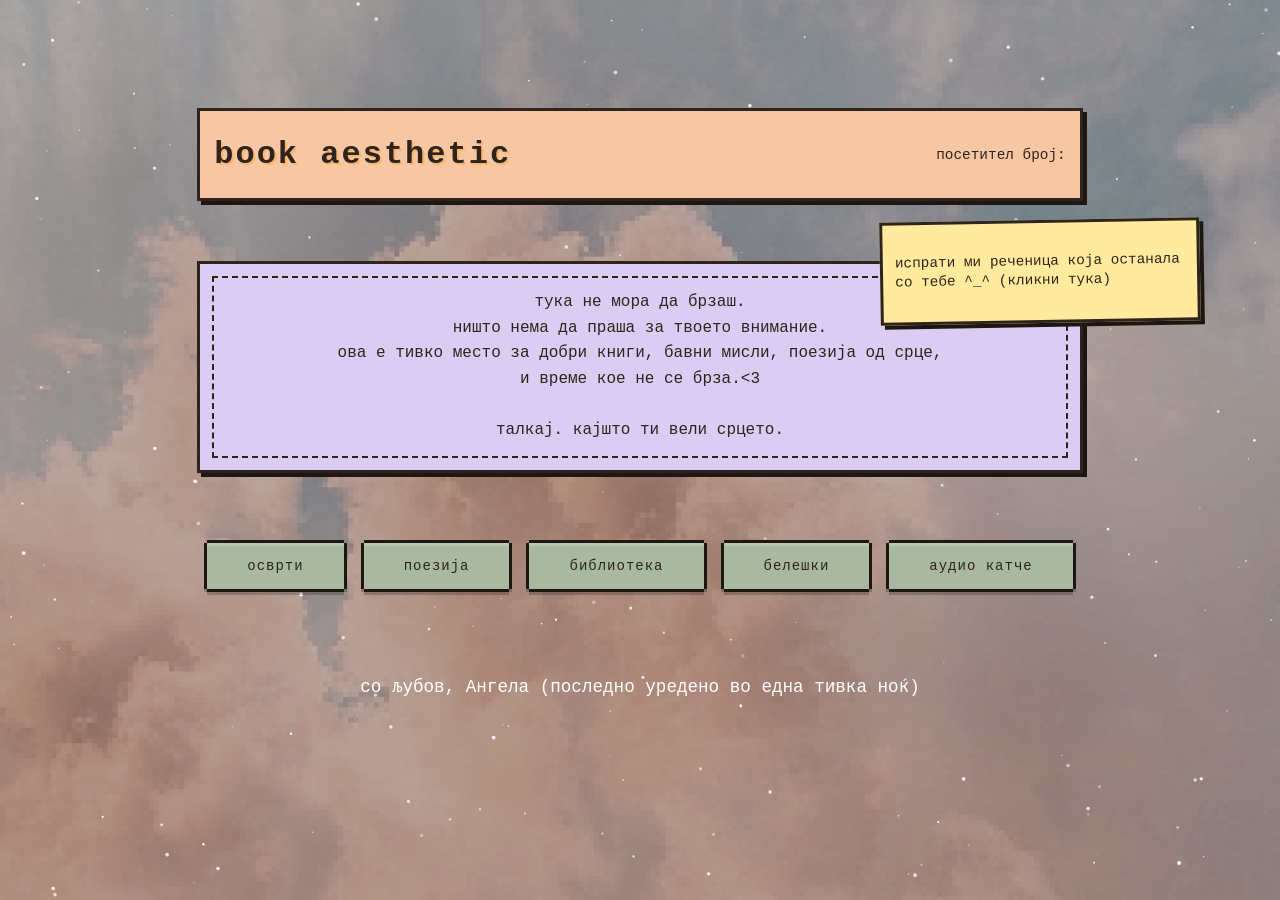
<file: index.html>
<!DOCTYPE html>
<html lang="en">
<head>
  <meta charset="UTF-8" />
  <meta name="viewport" content="width=device-width, initial-scale=1.0">
  <title>book aesthetic</title>
  
  <link rel="stylesheet" href="./style.css" />
</head>

<body class="has-bg">
  <canvas id="stars"></canvas>

  <!-- NEW OUTER WRAPPER -->
  <div class="outer-wrapper">

    <div class="page home-page">

      <!-- HEADER BOX -->
      <header class="header-box">
        <h1 id="logo">book aesthetic</h1>
        <span id="visitor-count">посетител број:</span>
      </header>

      <!-- EMAIL NOTE -->
      <aside class="mail-note">
        <a href="mailto:bookaesthetic1@gmail.com" class="btn" id="email-note"></a>
      </aside>

      <!-- MAIN CONTENT -->
      <main class="content-wrapper">
        <div class="content">
          <div class="text-box">
            <p id="intro-note"></p>
          </div>
        </div>
      </main>

      <!-- NAV BUTTONS -->
      <nav class="nav-footer">
        <div id="nav-buttons"></div>
      </nav>

      <!-- LAST UPDATED -->
      <footer class="last-updated">
        <span id="last-updated"></span>
      </footer>

    </div>

  </div>

  <script src="./main.js"></script>
</body>
</html>
</file>
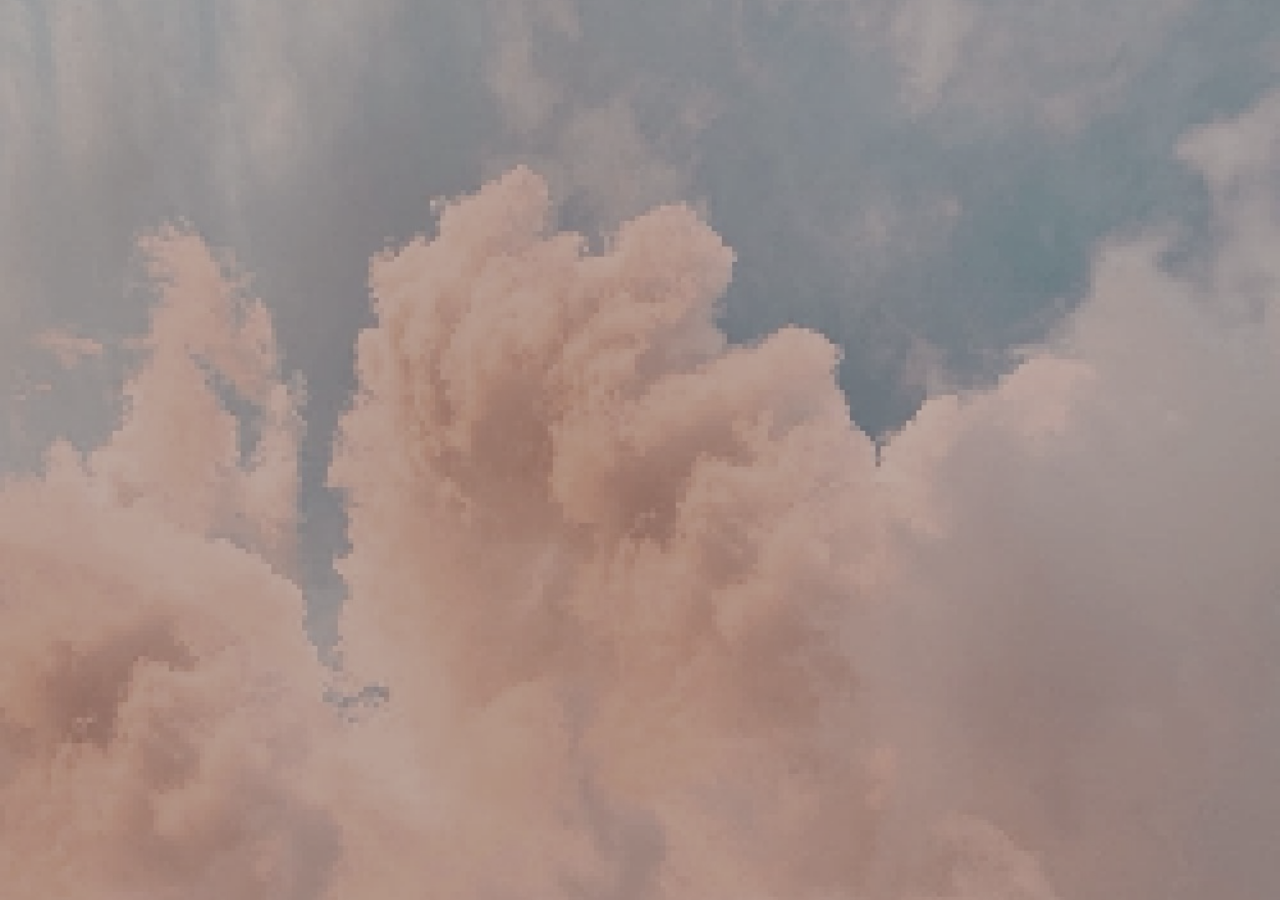
<file: audio.html>
<!DOCTYPE html>
<html lang="en">
<head>
  <meta charset="UTF-8" />
  <meta name="viewport" content="width=device-width, initial-scale=1.0">
  <title>book aesthetic</title>  
  <link rel="stylesheet" href="./style.css" />
</head>

<body class="has-bg">
</body>
</html>
</file>
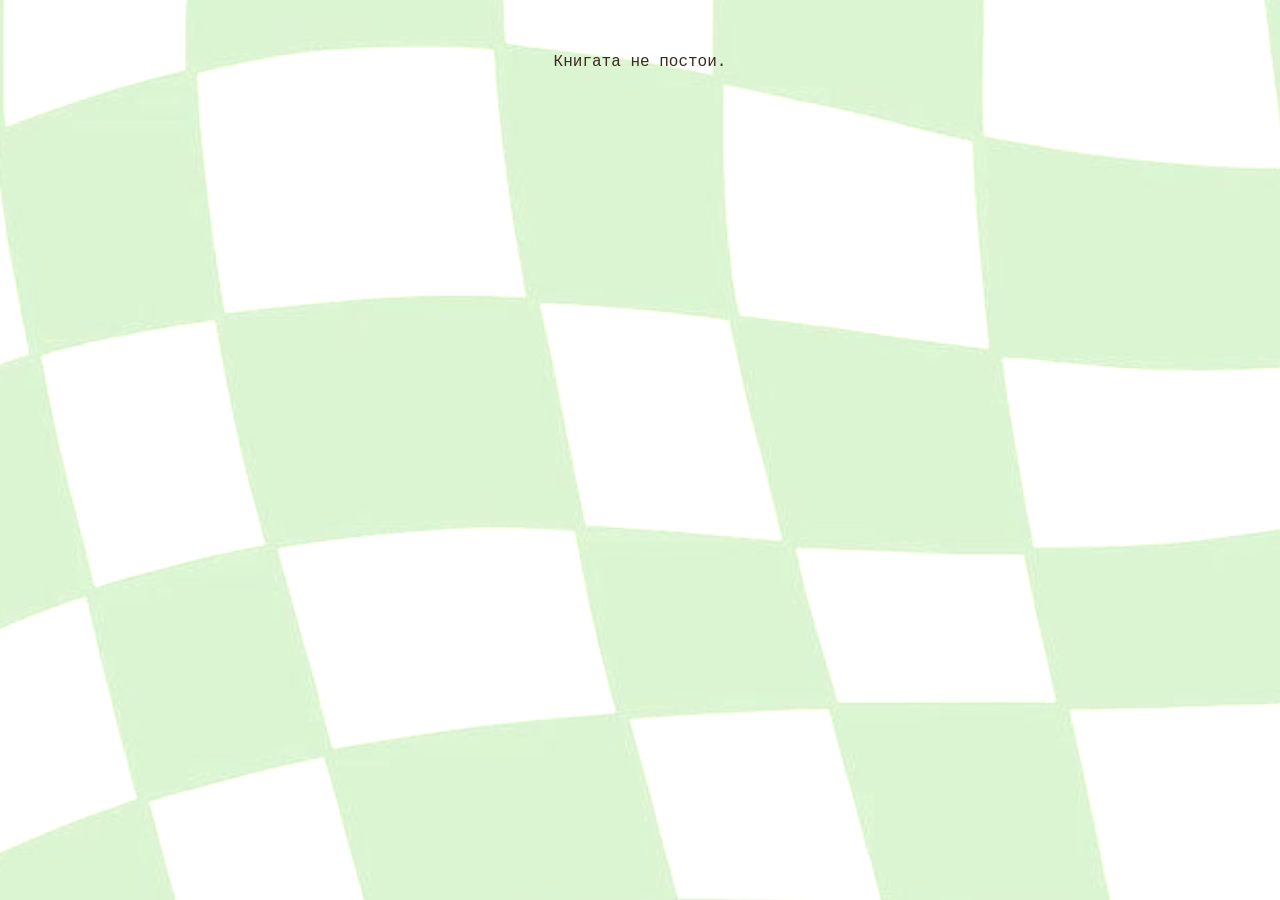
<file: review.html>
<!DOCTYPE html>
<html lang="en">
<head>
  <meta charset="UTF-8">
  <meta name="viewport" content="width=device-width, initial-scale=1.0">
  <title>review - book aesthetic</title>
  <link rel="stylesheet" href="./style_reviewpage.css">
</head>
<body class="has-bg">

  <div class="review-page">

    <!-- TITLE + CATEGORY -->
    <header class="review-header-box">
    <h1 id="book-title">Book Title — Author Name</h1>
    <p id="book-category" class="book-category">(Category)</p>
    </header>


    <!-- PHOTO + REVIEW BOX -->
    <main class="review-content">
      <div class="photo-box">
        <img id="book-cover" src="" alt="book cover">
      </div>

      <div class="text-box">
        <p id="book-review"></p>
      </div>
    </main>

    <!-- PERSONAL NOTE -->
    <p id="book-personal" class="personal-note"></p>

    <!-- BACK LINK -->
    <footer class="review-footer">
      <a href="reviews.html">← назад до освртите</a>
    </footer>

  </div>

  <script src="./review.js"></script>
</body>
</html>
</file>
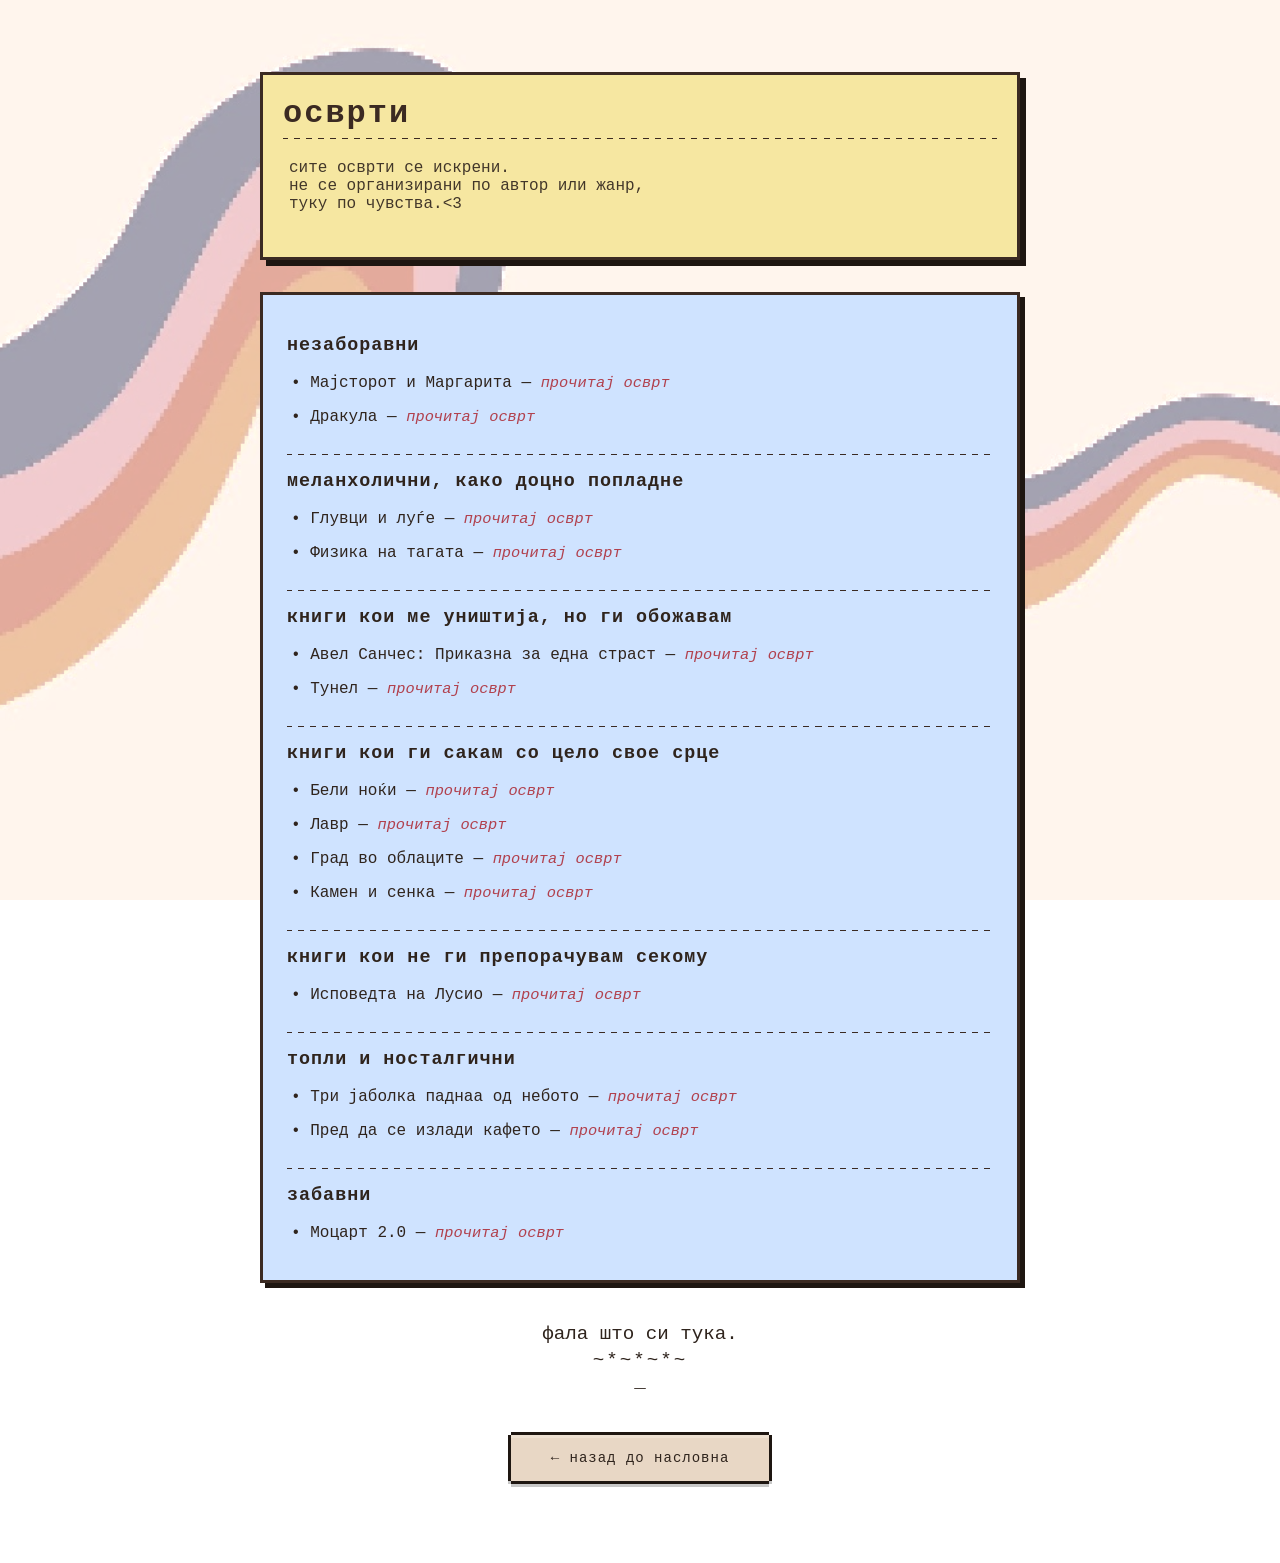
<file: reviews.html>
<!DOCTYPE html>
<html lang="en">
<head>
  <meta charset="UTF-8" />
  <meta name="viewport" content="width=device-width, initial-scale=1.0">
  <title>reviews - book aesthetic</title>
  <link rel="stylesheet" href="./style_reviews.css" />
</head>

<body class="has-bg">

  <!-- TOP RIGHT DECOR IMAGE -->
  <aside class="corner-image">
    <img src="./images/cat.jpg" alt="" aria-hidden="true">
  </aside>

  <div class="reviews-page">

    <!-- HEADER BOX -->
    <header class="reviews-header-box">
      <h1 id="reviews-logo">осврти</h1>
        <p class="reviews-note">
        сите осврти се искрени.<br>
        не се организирани по автор или жанр,<br>
        туку по чувства.&lt;3
        </p>
    </header>

    <!-- CATEGORIES BOX -->
    <section class="categories-box" id="reviews-container">
      <!-- categories injected here -->
    </section>

    <!-- FOOTER -->
    <footer class="reviews-footer-note">
  <p>
   фала што си тука. 
    <span class="ascii">~*~*~*~</span>
    <span class="blink">_</span>
  </p>
</footer>
<footer class="reviews-footer">
      <a href="../index.html">← назад до насловна</a>
    </footer>


  </div>

  <script src="./reviews.js"></script>
</body>
</file>
<file: style.css>
/* ---------- RETRO THEME ---------- */
:root {
  /* Core ink + paper */
  --ink: #2f241d;
  --paper: #e8d7c5;
  --paper-2: #dcc5ae;

  /* Warm retro accents */
  --accent: #f8b66b;
  --accent-soft: #ffd8a8;
  --retro-peach: #f7c6a3;
  --retro-apricot: #ffb7a5;

  /* Pastels */
  --pastel-green: #cfeec8;
  --pastel-green-2: #b9e3b3;

  --pastel-purple: #daccf3;
  --pastel-purple-2: #cdb9ea;

  --pastel-lilac: #e8ddfb;
  --pastel-blue: #cfe3ff;
  --pastel-pink: #f6c1c7;
  --pastel-yellow: #f6e7a1;

  /* Dusty 90s tones */
  --dusty-teal: #8db6a1;
  --dusty-mauve: #c49ab3;
  --pixel-shadow: #1e1611;
}



body {
  margin: 0;
  color: var(--ink);
  font-family: "Courier New", Courier, monospace;
  background: #0d1018;
}
/* ---------- BACKGROUND ---------- */
body.has-bg {
  background: #0d1018;
  position: relative;
}

body.has-bg::before {
  content: "";
  position: fixed;
  top: 50%;
  left: 50%;
  width: 100vh;
  height: 100vw;
  background-image: url("images/bg.jpg");
  background-size: cover;
  background-position: center;
  background-repeat: no-repeat;
  filter: brightness(0.8) saturate(0.5);
  transform: translate(-50%, -50%) rotate(90deg);
  transform-origin: center;
  pointer-events: none;
  z-index: -4;
}

/* ---------- PAGE ---------- */
.page {
  padding: 20px;
  max-width: 1000px;
  margin: 0 auto;
}

.home-page {
  position: relative;
  padding-top: 20px;
}

.home-page > *:not(.mail-note) {
  margin-bottom: 32px;
}

.home-page > *:not(.mail-note):last-child {
  margin-bottom: 0;
}

.top-row {
  display: flex;
  align-items: flex-start;
  gap: 16px;
  margin-bottom: 24px;
}
/* OUTER WRAPPER CENTERING */
.outer-wrapper {
  min-height: 10vh;
  display: flex;
  align-items: center;      /* vertical centering */
  justify-content: center;
  padding-top: 60px;        /* slight push down */
  padding-bottom: 60px;
}

/* ---------- HEADER ---------- */
#logo {
  margin: 0;
  font-weight: 700;
  letter-spacing: 2px;
  color: #3f4348;
  text-shadow: 2px 2px 0 var(--accent);
}
/* ---------- HEADER ---------- */
.header-box {
  background: var(--retro-peach);  /* soft peach background */
  border: 3px solid var(--ink);    /* keep pixel-style border */
  box-shadow: 4px 4px 0 var(--pixel-shadow); /* pixel shadow */
  display: flex;
  justify-content: space-between;
  align-items: center;
  padding: 25px 14px;
  margin: 0;
}

/* Header text */
#logo,
#visitor-count {
  color: var(--ink);  /* brownish text */
}

.text-box {
  background: var(--pastel-purple);
  border: 3px solid var(--ink);
  box-shadow: 4px 4px 0 #1e1611;
  box-sizing: border-box;
  width: 100%;
}

.header-box {
  display: flex;
  justify-content: space-between;
  align-items: center;
  padding: 25px 14px;
  margin: 0;
}

#visitor-count {
  font-size: 0.9rem;
}

/* ---------- TOP RIGHT EMAIL NOTE ---------- */
.mail-note {
  position: fixed;
  top: 20px;
  right: 80px;
  width: 320px;
  max-width: calc(100vw - 24px);
  z-index: 10;
}

.mail-note a.btn {
  display: block;
  padding: 29px 12px;
  text-decoration: none;
  color: var(--ink);
  /* background: linear-gradient(180deg, #ffe8c5, #f2ca93); */
  background: #ffea9d;
  border: 3px solid var(--ink);
  box-shadow: 4px 4px 0 #1e1611;
  line-height: 1.35;
  font-size: 0.9rem;
  transform: rotate(-1deg);
}

/* ---------- INTRO ---------- */
.content-wrapper {
  width: 100%;
  margin: 0 auto;
}

.content {
  width: 100%;
}

.text-box {
  margin-bottom: 0;
  padding: 12px;
}

.text-box #intro-note {
  margin: 0;
  border: 2px dashed var(--ink);
  padding: 12px;
  text-align: center;
  line-height: 1.6;
  background: var(--pastel-purple);
  white-space: pre-line;
}

#intro-note em {
  display: block;
  font-size: 1.08em;
  margin-top: 10px;
  text-align: center;
}

/* ---------- NAV ---------- */
.nav-footer {
  text-align: center;
  margin-top: 0;
}

.pixel-button {
  display: inline-block;
  margin: 10px;
  padding: 15px 40px;
  text-decoration: none;
  color: var(--ink);
  background: #a8b8a1;
  border: 0;
  box-shadow:
    0 3px #1e1611,
    0 -3px #1e1611,
    3px 0 #1e1611,
    -3px 0 #1e1611,
    0 6px #00000038,
    3px 3px #00000038,
    -3px 3px #00000038,
    inset 0 3px #ffffff36;
  font-family: "Courier New", Courier, monospace;
  font-size: 14px;
  text-transform: lowercase;
  letter-spacing: 1px;
  cursor: pointer;
  transition:
    transform 0.08s cubic-bezier(0.2, 0.9, 0.2, 1),
    box-shadow 0.08s cubic-bezier(0.2, 0.9, 0.2, 1),
    filter 0.08s linear;
}

.pixel-button:hover {
  transform: translateY(-2px);
  box-shadow:
    0 4px #1e1611,
    0 -3px #1e1611,
    3px 0 #1e1611,
    -3px 0 #1e1611,
    0 9px #0000003d,
    3px 6px #0000003d,
    -3px 6px #0000003d,
    inset 0 3px #ffffff4a;
  filter: brightness(1.06);
}

.pixel-button:active {
  transform: translateY(3px);
  box-shadow:
    0 3px #1e1611,
    0 -3px #1e1611,
    3px 0 #1e1611,
    -3px 0 #1e1611,
    inset 0 3px #00000038;
}

/* ---------- FOOTER ---------- */
.last-updated {
  text-align: center;
  font-size: 1.1rem;
  color: rgb(255, 255, 255);
  /* background: rgba(47, 36, 29, 0.3); */
  /* border: 2px solid rgb(49, 35, 19); */
  padding: 18px 8px;
  margin-top: 0;
}

/* ---------- UTIL ---------- */
.divider,
.dots {
  white-space: nowrap;
  overflow: hidden;
}

.divider-line {
  height: 2px;
  width: 60%;
  margin: 12px auto;
  background: var(--ink);
  animation: breathe 4s ease-in-out infinite;
  transform-origin: center;
  opacity: 0.8;
}

@keyframes breathe {
  0% { width: 55%; opacity: 0.6; }
  50% { width: 75%; opacity: 1; }
  100% { width: 55%; opacity: 0.6; }
}

#stars {
  position: fixed;
  inset: 0;
  z-index: -2;
  pointer-events: none;
}

@media (min-width: 901px) {
  .home-page {
    padding-top: 48px;
  }

  .home-page > *:not(.mail-note) {
    margin-bottom: 60px;
  }

  .mail-note {
    top: 220px;
  }
}

/* ---------- MOBILE ---------- */
@media (max-width: 900px) {
  .mail-note {
    position: static;
    width: min(330px, 92%);
    max-width: 92%;
    margin: 2px 0 14px auto;
  }

  .mail-note a.btn {
    transform: rotate(-1.4deg);
    text-align: center;
  }
}

@media (max-width: 700px) {
  .header-box {
    flex-direction: column;
    gap: 8px;
    text-align: center;
  }

  #logo {
    font-size: 1.75rem;
  }

  .text-box {
    padding: 10px;
  }
}
/* Keep mobile unchanged */
@media (max-width: 900px) {
  .outer-wrapper {
    display: block;
    min-height: auto;
    padding-top: 0;
    padding-bottom: 0;
  }
}
</file>
<file: style_reviewpage.css>
:root {
  /* Core ink + paper */
  --ink: #2f241d;
  --paper: #e8d7c5;
  --paper-2: #dcc5ae;

  /* Warm retro accents */
  --accent: #f8b66b;
  --accent-soft: #ffd8a8;
  --retro-peach: #f7c6a3;
  --retro-apricot: #ffb7a5;

  /* Pastels */
  --pastel-green: #cfeec8;
  --pastel-green-2: #b9e3b3;

  --pastel-purple: #daccf3;
  --pastel-purple-2: #cdb9ea;

  --pastel-lilac: #e8ddfb;
  --pastel-lily:#eae2f8;;
  --pastel-blue: #cfe3ff;
  --pastel-dark-blue: #a2bed4;
  --pastel-pink: #f6c1c7;
  --pastel-yellow: #f6e7a1;
  --pastel-peach: #f8d7c0;

  /* Dusty 90s tones */
  --dusty-teal: #8db6a1;
  --dusty-mauve: #c49ab3;
  --pixel-shadow: #1e1611;
}


/* ---------- BACKGROUND ---------- */
body.has-bg {
  background: none;
  position: relative;
}

body.has-bg::before {
  content: "";
  position: fixed;
  inset: 0;
  background-image: url("images/green.jpg"); /* pastel cloud/retro pattern */
  background-size: 120%;
  background-position: center;
  background-repeat: no-repeat;

  /* pinkish/teal pastel overlay */
  background-color: rgba(180, 240, 230, 0.25);
  background-blend-mode: lighten;

  filter: brightness(1.2) saturate(0.8);
  z-index: -1;
}

/* ---------- BASE ---------- */
body {
  font-family: 'Courier New', Courier, monospace;
  color: #3b2a22;
  margin: 0;
  padding: 0;
  line-height: 1.6;
}

/* ---------- PAGE CONTAINER ---------- */
.review-page {
  width: min(1200px, calc(100% - 32px));
  margin: 40px auto;
  padding: 16px 24px;
  box-sizing: border-box;
}

/* ---------- HEADER ---------- */
.review-header-box {
  background: var(--pastel-lily); /* soft pastel green-teal */
  border: 3px solid #3b2a22; /* retro brown border */
  box-shadow: 5px 5px 0 #1e1611; /* pixel shadow */
  padding: 20px 30px;
  margin-bottom: 32px;
  text-align: center;
  position: relative;
  box-sizing: border-box;
}

.review-header-box h1 {
  margin: 0 0 8px 0;
  letter-spacing: 2px;
  color: #1e3a33; /* darker teal text for contrast */
  border-bottom: 1px dashed #3b2a22;
  padding-bottom: 6px;
}

.book-category {
  font-size: 1.2rem;
  margin-top: 8px;
  opacity: 0.9;
  color: #3b2a22; /* brownish */
}

/* ---------- PHOTO + REVIEW ---------- */
.review-content {
  display: flex;
  gap: 24px;
  align-items: flex-start;
  width: min(96vw, 1700px);
  margin-left: 50%;
  transform: translateX(-50%);
  margin-bottom: 24px;
}

.photo-box {
  flex: 0 1 480px;
  padding: 16px;
  background: var(--pastel-dark-blue); /* pastel green */
  border: 3px solid #3b2a22;
  box-shadow: 4px 4px 0 #1e1611;
  box-sizing: border-box;
}

.photo-box img {
  display: block;
  width: 100%;
  max-width: 100%;
  border: 2px solid #3b2a22;
  image-rendering: pixelated;
  box-sizing: border-box;
}

.text-box {
  flex: 1 1 0;
  min-width: 0;
  padding: 16px;
  background: var(--pastel-peach);
  border: 3px solid #3b2a22;
  box-shadow: 4px 4px 0 #1e1611;
  box-sizing: border-box;
}

.text-box p {
  margin: 0;
  line-height: 1.6;
  color: #3b2a22;
}

#book-review {
  border: 2px dashed #3b2a22;
  padding: 25px;
  box-sizing: border-box;
}

/* add a subtle highlight behind important words */
.text-box span.highlight {
  background: #f8b66b;
  padding: 2px 4px;
  border-radius: 2px;
  color: #2f241d;
  font-weight: bold;
}

/* ---------- PERSONAL NOTE ---------- */
.personal-note {
  margin-top: 16px;
  padding: 10px 12px;
  color: #3b2a22;
  font-size: 1.15rem;
}

/* ---------- FOOTER ---------- */
.review-footer {
  margin-top: 32px;
  text-align: center;
}

.review-footer a {
  display: inline-block;
  margin: 10px;
  padding: 15px 40px;
  color: var(--ink);
  background: var(--paper);
  border: 0;
  box-shadow:
    0 3px #1e1611,
    0 -3px #1e1611,
    3px 0 #1e1611,
    -3px 0 #1e1611,
    0 6px #00000038,
    3px 3px #00000038,
    -3px 3px #00000038,
    inset 0 3px #ffffff36;
  text-decoration: none;
  font-family: 'Courier New', Courier, monospace;
  font-size: 14px;
  letter-spacing: 1px;
  cursor: pointer;
  transition:
    transform 0.08s cubic-bezier(0.2, 0.9, 0.2, 1),
    box-shadow 0.08s cubic-bezier(0.2, 0.9, 0.2, 1),
    filter 0.08s linear;
}

.review-footer a:hover {
  text-decoration: none;
  transform: translateY(-2px);
  box-shadow:
    0 4px #1e1611,
    0 -3px #1e1611,
    3px 0 #1e1611,
    -3px 0 #1e1611,
    0 9px #0000003d,
    3px 6px #0000003d,
    -3px 6px #0000003d,
    inset 0 3px #ffffff4a;
  filter: brightness(1.06);
}

.review-footer a:active {
  transform: translateY(3px);
  box-shadow:
    0 3px #1e1611,
    0 -3px #1e1611,
    3px 0 #1e1611,
    -3px 0 #1e1611,
    inset 0 3px #00000038;
}

/* ---------- RESPONSIVE ---------- */
@media (max-width: 980px) {
  .review-page {
    width: 90%;
    margin: 20px auto;
  }

  .review-content {
    flex-direction: column;
    gap: 16px;
    width: 100%;
    margin-left: 0;
    transform: none;
  }

  .review-header-box,
  .photo-box,
  .text-box {
    width: 100%;
  }

  .photo-box img {
    width: 100%;
  }
}

@media (max-width: 500px) {
  .review-header-box, .photo-box, .text-box {
    padding: 12px;
  }

  .review-header-box h1, .book-category {
    font-size: 1.1rem;
  }

  .text-box p, .personal-note {
    font-size: 0.95rem;
  }
}
</file>
<file: style_reviews.css>
:root {
  /* Core ink + paper */
  --ink: #2f241d;
  --paper: #e8d7c5;
  --paper-2: #dcc5ae;

  /* Warm retro accents */
  --accent: #f8b66b;
  --accent-soft: #ffd8a8;
  --retro-peach: #f7c6a3;
  --retro-apricot: #ffb7a5;

  /* Pastels */
  --pastel-green: #cfeec8;
  --pastel-green-2: #b9e3b3;

  --pastel-purple: #daccf3;
  --pastel-purple-2: #cdb9ea;

  --pastel-lilac: #e8ddfb;
  --pastel-blue: #cfe3ff;
  --pastel-pink: #f6c1c7;
  --pastel-yellow: #f6e7a1;

  /* Dusty 90s tones */
  --dusty-teal: #8db6a1;
  --dusty-mauve: #c49ab3;
  --pixel-shadow: #1e1611;
}

/* ---------- BACKGROUND ---------- */
body.has-bg {
  background: none;
  position: relative;
}

body.has-bg::before {
  content: "";
  position: fixed;
  inset: 0;                     /* cover full screen */
  background-image: url("images/lineee.jpg");
  background-size: cover;        /* cover full screen while keeping aspect ratio */
  background-position: center;   /* center the image */
  background-repeat: no-repeat;
  background-size: 120%;
  filter: brightness(1) saturate(0.7) contrast(1.05) blur(0.7px) ;
  background-color: rgba(255, 200, 220, 0.6); /* soft pink, 25% opacity */
  background-blend-mode: lighten; /* blends with whites in the image */
  z-index: -1;                   /* behind everything */
}

/* ---------- BASE ---------- */
body {
  font-family: 'Courier New', Courier, monospace;
  color: var(--ink, #2e1f17); /* brown text */
  margin: 0;
  padding: 0;
}

/* ---------- PAGE CONTAINER ---------- */
.reviews-page {
  width: 760px;
  margin: 40px auto;
  padding: 32px;
}

/* ---------- HEADER BOX ---------- */
.reviews-header-box {
  border: 3px solid #3b2a22;
  padding: 20px;
  margin-bottom: 32px;
  background: var(--pastel-yellow);
  box-shadow: 6px 6px 0 #1e1611; /* pixel shadow */
  position: relative;
}

.reviews-header-box h1 {
  margin: 0 0 12px 0;
  letter-spacing: 2px;
  color: #3b2a22; /* brownish text */
  border-bottom: 1px dashed #3b2a22; 
  border-image: repeating-linear-gradient(
    to right,
    #3b2a22 0 6px,
    transparent 6px 12px
  ) 1;
  padding-bottom: 6px;
}

.reviews-note {
  font-size: 1rem;
  margin-top: 8px;
  opacity: 0.9;
  padding-left: 6px;
  padding: 8px 6px;
}

/* ---------- TOP RIGHT DECOR IMAGE ---------- */
.corner-image {
  position: fixed;
  top: 80px;
  right: 120px;
  z-index: 10;
}

.corner-image img {
  display: block;
  width: 172px;
  height: auto;
  border: 3px solid var(--ink);
  box-shadow: 4px 4px 0 #1e1611;
  transform: rotate(-2deg);
}

.corner-image-lower {
  top: 700px;
}

/* ---------- CATEGORIES BOX ---------- */
.categories-box {
  border: 3px solid #3b2a22;
  padding: 24px;
  background: var(--pastel-blue);
  box-shadow: 5px 5px 0 #1e1611;
}

/* ---------- CATEGORY ---------- */
.category {
  margin-top: 26px;
  padding-top: 16px;
  border-top: 1px dashed #3b2a22;
  border-image: repeating-linear-gradient(
    to right,
    #3b2a22 0 6px,
    transparent 6px 12px
  ) 1;
}

.category-title {
  font-weight: bold;
  margin-bottom: 16px;
  font-size: 1.15rem;
  letter-spacing: 1px;
}

/* remove top border for first category */
.category:first-child {
  border-top: none;
  padding-top: 0;
  margin-top: 16px;
}

/* ---------- BOOK LIST ---------- */
.book {
  margin-bottom: 12px;
}

.book-title {
  display: block;
  padding: 2px 4px;
  border-radius: 2px;
}

.book a {
  text-decoration: none;
  color: #b1414e; /* warm reddish-brown */
  font-size: 0.96em;
  font-style: italic;
}

.book a:hover {
  text-decoration: underline;
  /*background: #ffd8a8; /* soft hover highlight */
}

/* ---------- FOOTER ---------- */
.reviews-footer-note {
  margin-top: 40px;
  text-align: center;
  font-size: 1.2rem;
  color: var(--ink);
  font-family: 'Courier New', Courier, monospace;
}

.ascii {
  display: block;
  margin-top: 4px;
  letter-spacing: 2px;
}

.blink {
  animation: blink 1s step-start infinite;
}

@keyframes blink {
  50% { opacity: 0; }
}

.reviews-footer {
  margin-top: 32px;
  text-align: center;
}

.reviews-footer a {
  display: inline-block;
  margin: 10px;
  padding: 15px 40px;
  text-decoration: none;
  color: var(--ink);
  background: var(--paper);
  border: 0;
  box-shadow:
    0 3px #1e1611,
    0 -3px #1e1611,
    3px 0 #1e1611,
    -3px 0 #1e1611,
    0 6px #00000038,
    3px 3px #00000038,
    -3px 3px #00000038,
    inset 0 3px #ffffff36;
  font-family: "Courier New", Courier, monospace;
  font-size: 14px;
  letter-spacing: 1px;
  cursor: pointer;
  transition:
    transform 0.08s cubic-bezier(0.2, 0.9, 0.2, 1),
    box-shadow 0.08s cubic-bezier(0.2, 0.9, 0.2, 1),
    filter 0.08s linear;
}

.reviews-footer a:hover {
  text-decoration: none;
  transform: translateY(-2px);
  box-shadow:
    0 4px #1e1611,
    0 -3px #1e1611,
    3px 0 #1e1611,
    -3px 0 #1e1611,
    0 9px #0000003d,
    3px 6px #0000003d,
    -3px 6px #0000003d,
    inset 0 3px #ffffff4a;
  filter: brightness(1.06);
}

.reviews-footer a:active {
  transform: translateY(3px);
  box-shadow:
    0 3px #1e1611,
    0 -3px #1e1611,
    3px 0 #1e1611,
    -3px 0 #1e1611,
    inset 0 3px #00000038;
}

/* ---------- RESPONSIVE ---------- */
@media (max-width: 800px) {
  .reviews-page {
    width: 90%;
    padding: 16px;
  }
}

@media (max-width: 500px) {
  .reviews-header-box, .categories-box {
    padding: 12px;
  }

  .reviews-header-box h1, .category-title {
    font-size: 1.2rem;
  }

  .book-title {
    font-size: 0.9rem;
  }
}

@media (max-width: 1500px) {
  .corner-image,
  .corner-image-lower {
    display: none;
  }
}
</file>
